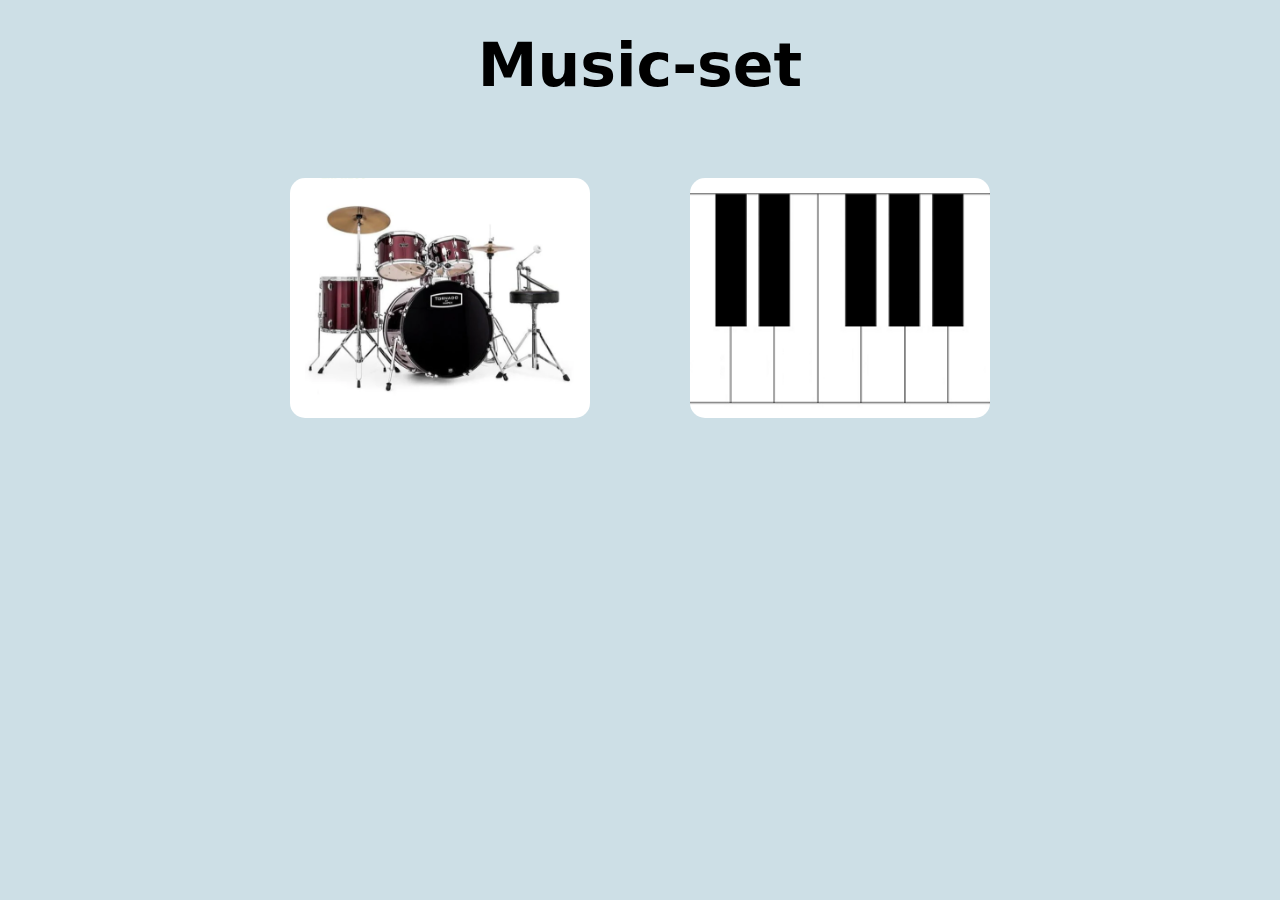
<file: index.html>
<!DOCTYPE html>
<html lang="en">
<head>
    <meta charset="UTF-8">
    
    <meta name="viewport" content="width=device-width, initial-scale=1.0">
    <title>Music-set</title>
    <link rel="stylesheet" href="css/main.css">
</head>
<body>
    <div class="heading">Music-set</div>
    <div class="container">
        <div class="blocks">
            <a href="./html/drum-set.html"><img src="./images/drum-set.png" alt="" srcset="">
            </a>
        </div>
        <div class="blocks">
            <a href="./html/piano.html">
            <img src="./images/piano.png" alt="" srcset="">
        </a>
        </div>
    </div>
</body>
</html>
</file>
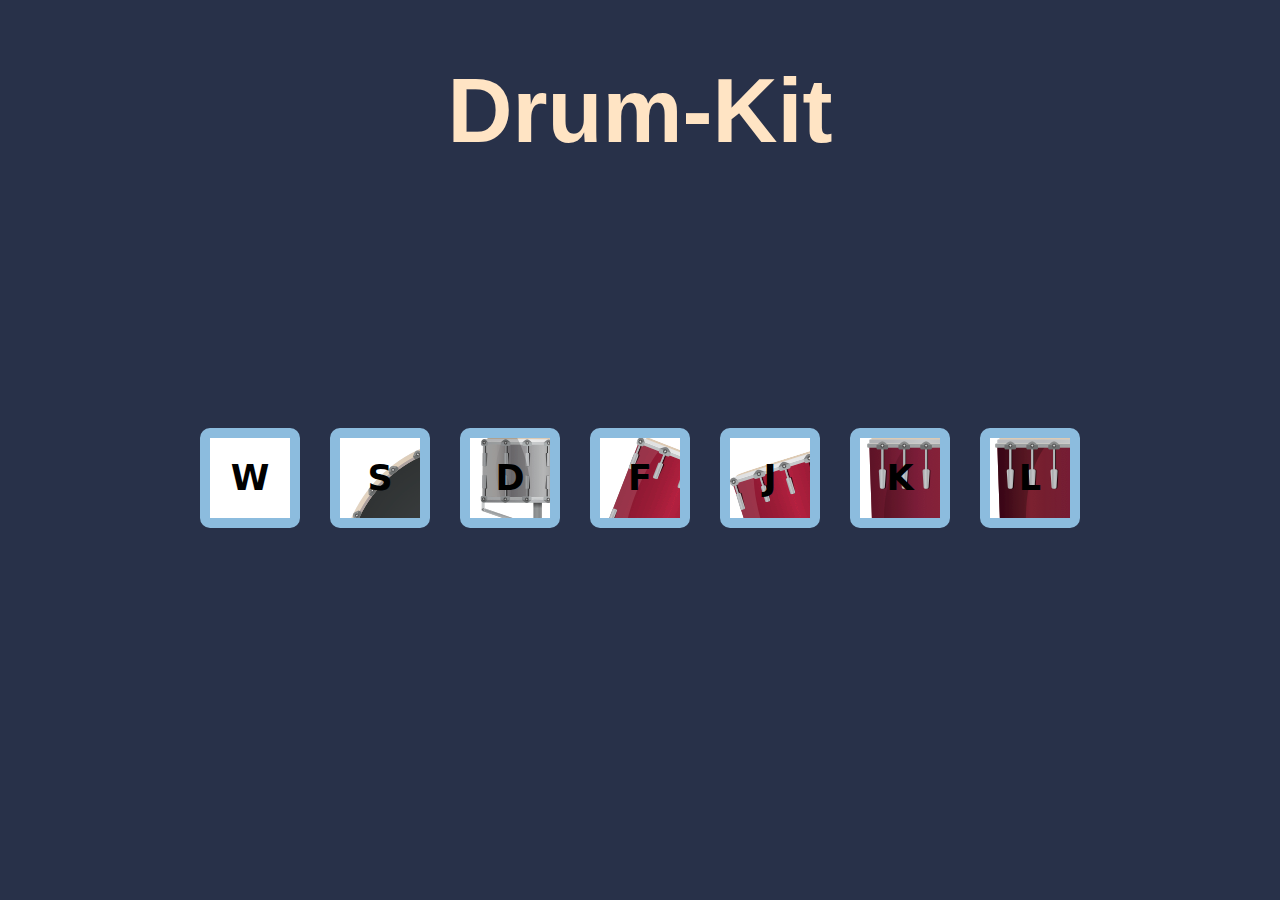
<file: html/drum-set.html>
<!DOCTYPE html>
<html lang="en">
<head>
    <meta charset="UTF-8">
    <meta http-equiv="X-UA-Compatible" content="IE=edge">
    <meta name="viewport" content="width=device-width, initial-scale=1.0">
    <title>Drum-set</title>
    <link rel="stylesheet" href="../css/drum-set.css">
</head>
<body>
    <div class="heading">
            Drum-Kit
    </div>

    <div class="set">
        <div class="W keys">W</div>
        <div class="S keys">S</div>
        <div class="D keys">D</div>
        <div class="F keys">F</div>
        <div class="J keys">J</div>
        <div class="K keys">K</div>
        <div class="L keys">L</div>
    </div>

    <script src="../Javascript/drum-set.js"></script>
</body>
</html>
</file>
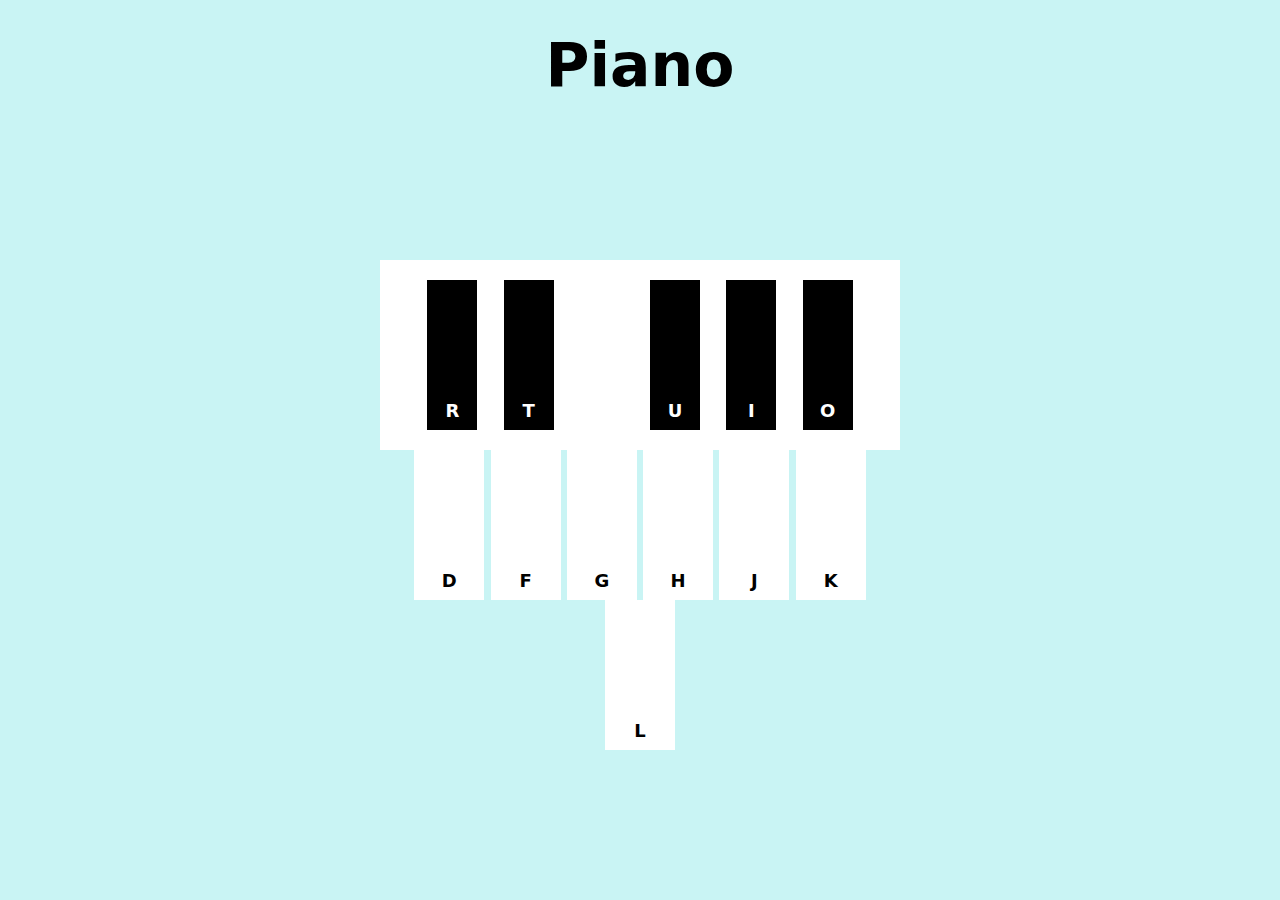
<file: html/piano.html>
<!DOCTYPE html>
<html lang="en">
  <head>
    <meta charset="UTF-8" />
    <meta http-equiv="X-UA-Compatible" content="IE=edge" />
    <meta name="viewport" content="width=device-width, initial-scale=1.0" />
    <title>Piano</title>
    <link rel="stylesheet" href="../css/piano.css" />
  </head>
  <body>
    <div class="heading">Piano</div>

    <div class="container">
      <div class="piano">
        <div class="black-part">
          <div class="R keys black-keys black-keys-1">R</div>
          <div class="T keys black-keys black-keys-2">T</div>
          <div class="U keys black-keys black-keys-3">U</div>
          <div class="I keys black-keys black-keys-4">I</div>
          <div class="O keys black-keys black-keys-5">O</div>
        </div>
        <div class="D keys white-keys">D</div>
        <div class="F keys white-keys">F</div>
        <div class="G keys white-keys">G</div>
        <div class="H keys white-keys">H</div>
        <div class="J keys white-keys">J</div>
        <div class="K keys white-keys">K</div>
        <div class="L keys white-keys">L</div>
      </div>
    </div>

    <script src="../Javascript/piano.js"></script>
  </body>
</html>
</file>
<file: css/main.css>
*{
    padding: 0;
    margin: 0;
}
body{
    background-color: rgb(205, 223, 230);
}

.heading{
    text-align: center;
    padding-top: 30px;
    font-size: 60px;
    font-weight: bold;
    font-family: system-ui, -apple-system, BlinkMacSystemFont, 'Segoe UI', Roboto, Oxygen, Ubuntu, Cantarell, 'Open Sans', 'Helvetica Neue', sans-serif;
}
.container{

    display: flex;
    height: 400px;
    justify-content: center;
    align-items: center;
    gap: 100px;
}
.blocks a img{
    width:300px;
    border-radius: 15px;
}
</file>
<file: css/drum-set.css>
*{
    margin: 0;
    padding: 0;
    box-sizing: border-box;
}
body{
    background-color: #283149;

}

.heading{
    text-align: center;
    font-size: 10vh;
    font-weight: bold;
    font-family: 'Segoe UI', Tahoma, Geneva, Verdana, sans-serif;
    color: bisque;
    padding-top: 60px;
    background-color: #283149;
}

.set{
    display: flex;
    justify-content: center;
    align-items: center;
    flex-wrap: wrap;
    gap: 30px;
    height: 70vh;
}
.keys{
    width: 100px;
    height: 100px;
    display: flex;
    justify-content: center;
    align-items: center;
    font-size: 35px;
    background-color: white;
    border: 10px solid rgb(140, 188, 222);
    border-radius: 10px;  
    font-weight: bold;
    font-family: system-ui, -apple-system, BlinkMacSystemFont, 'Segoe UI', Roboto, Oxygen, Ubuntu, Cantarell, 'Open Sans', 'Helvetica Neue', sans-serif;
    
}
.A{
    background-image: url("../images/crash.png");
}
.S{
    background-image: url("../images/kick.png");
}
.D{
    background-image: url("../images/snare.png");
}
.F{
    background-image: url("../images/tom1.png");
}
.J{
    background-image: url("../images/tom2.png");
}
.K{
    background-image: url("../images/tom3.png");
}
.L{
    background-image: url("../images/tom4.png");
}

.pressed{
    opacity: 0.5;
}
</file>
<file: css/piano.css>
*{
    padding: 0;
    margin: 0;
    box-sizing: border-box;
    font-weight: bold;
    font-family: system-ui, -apple-system, BlinkMacSystemFont, 'Segoe UI', Roboto, Oxygen, Ubuntu, Cantarell, 'Open Sans', 'Helvetica Neue', sans-serif;
}
body{
    background-color: rgb(201, 244, 244);
}
.heading{
    text-align: center;
    padding-top: 30px;
    font-size: 60px;
}
.container{
    display: flex;
    justify-content: center;
    align-items: center;
    width: 100vw;
    height: 80vh;
    font-size: 18px;
}

.piano{
    width: 520px;
    height: 400px;
    text-align: center;
}
.black-part{
    background-color: white;
}
.black-keys{
    display: inline-block;
    width: 50px;
    height: 150px;
    color: white;
    background-color: black;
    padding-top: 120px;
}
.white-keys{
    display: inline-block;
    width: 70px;
    height: 150px;
    background-color: white;
    padding-top: 120px;
}

.black-keys-2{
    margin: 20px;
}
.black-keys-3{
  margin-left: 70px;
}
.black-keys-4{
  margin: 0px 20px;
}
.pressed{
    opacity: 0.5;
}
</file>
